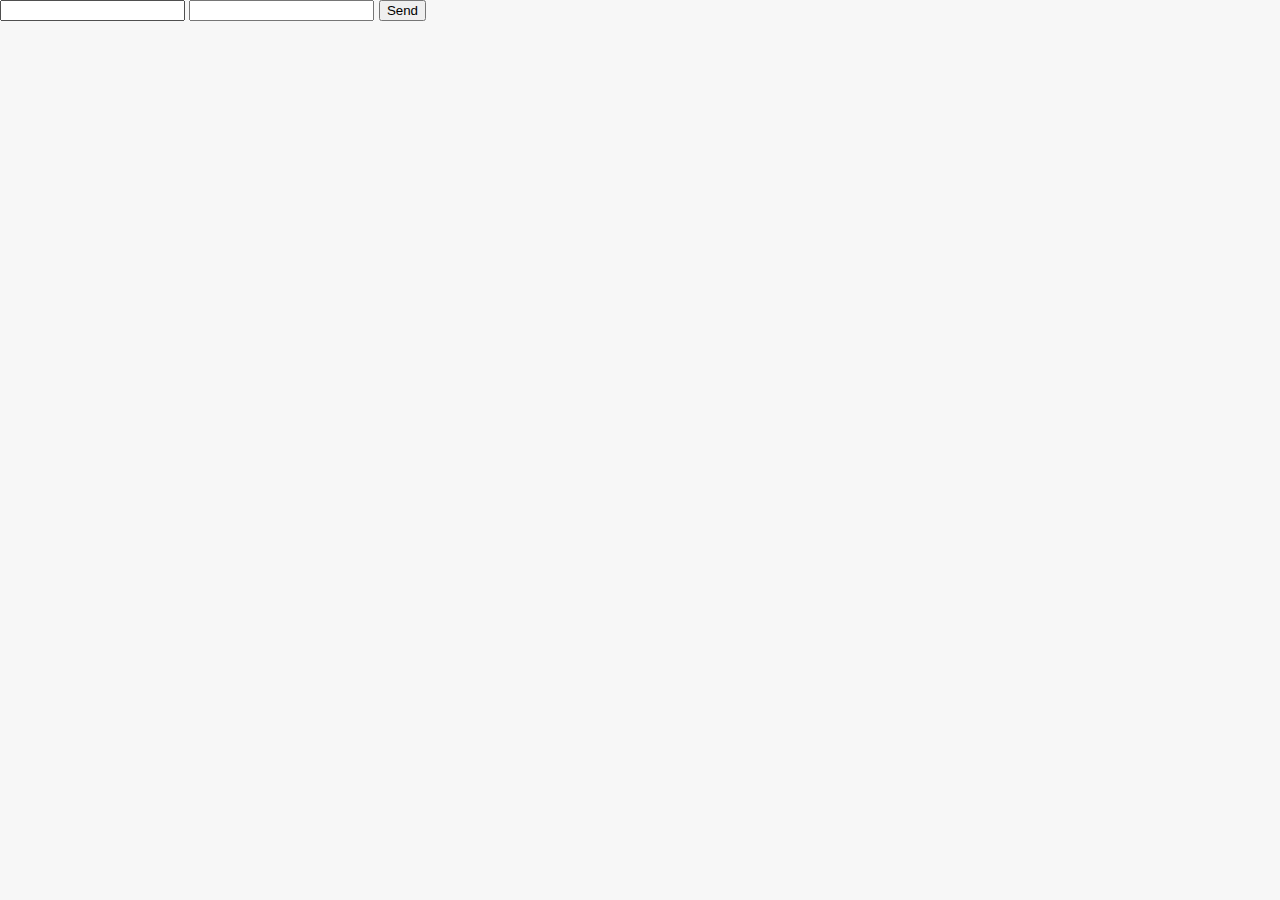
<file: Portfolio Website/Website/index.html>
<!DOCTYPE html>
<html lang="en">
     <head>
        <meta charset="UTF-8">
        <meta name="viewport" content="width=device-width, initial-scale=1.0">
        <meta http-equiv="X-UA-Compatible" content="ie=edge">

        <title>Yazan Jaloudi</title>
          
        <link rel="stylesheet" href="/css/main.css">

        <script src="https://ajax.googleapis.com/ajax/libs/jquery/3.1.0/jquery.min.js"></script>
        <script src="js/scripts.js"></script>
     </head>
     <body>
         
        <form action="https://formkeep.com/p/18d65db16ece5aaee2f99bd1b8eb975f" method="POST" id="contact-form">
            <input type="text" name="name">
            <input type="email" name="_replyto">
            <input type="submit" value="Send">
            <input type="hidden" name="_next" value="//site.io/thanks.html" />
        </form>

     </body>
</html>
</file>
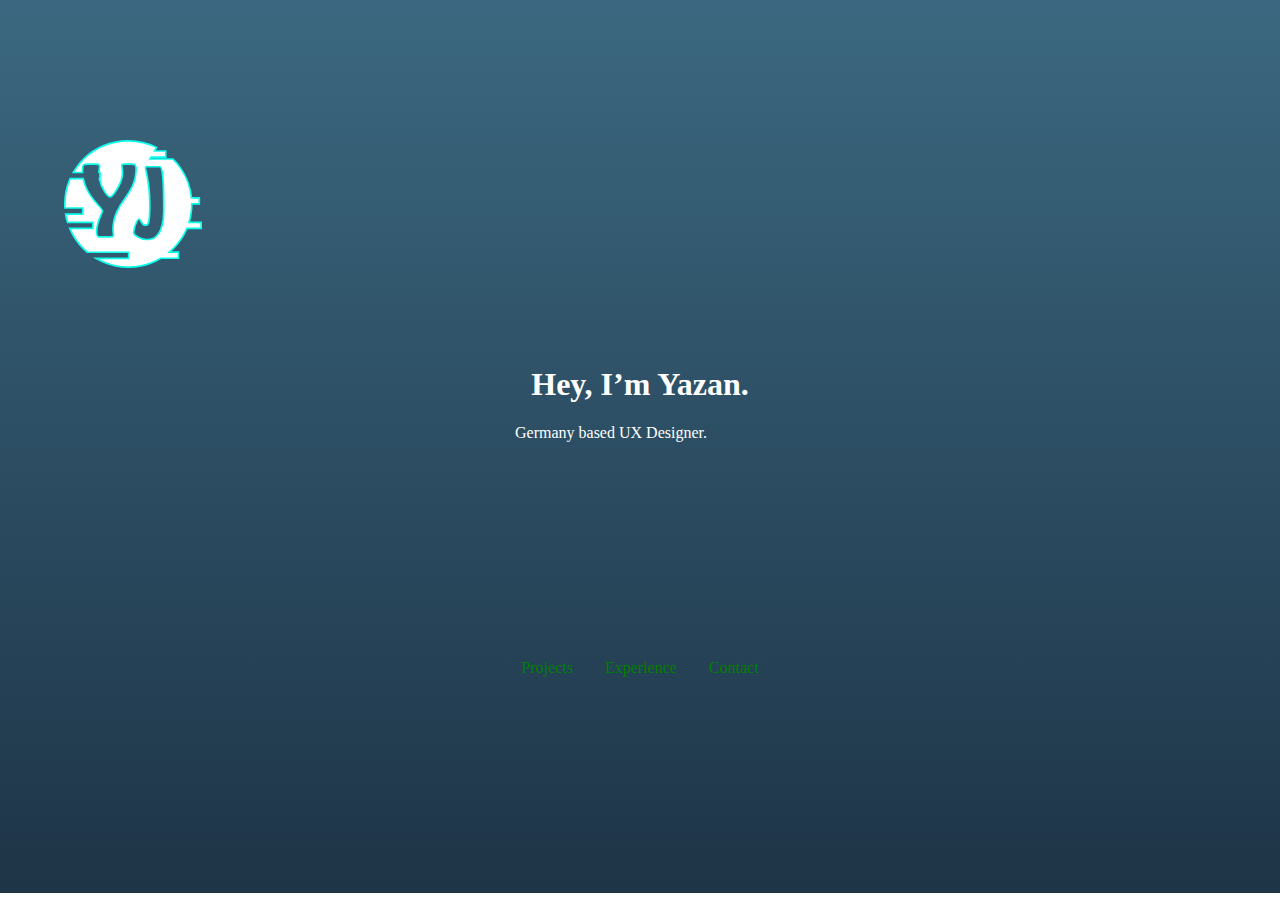
<file: Portfolio/Website/index.html>
<!DOCTYPE html>
<html lang="en">
<head>
    <meta charset="UTF-8">
    <meta name="viewport" content="width=device-width, initial-scale=1.0">
    <title>Document</title>
    <link rel="stylesheet" href="style/main.css">
</head>
<body>
    
    <div class="side-nav">
        <ul>
            <li><img src="images/git.svg" alt="github"></li>
            <li><img src="images/vimeo.svg" alt="vimeo"></li>
            <li><img src="images/linkedin.svg" alt="linked"></li>

        </ul>

    </div>

    <div class="hero">
        <div class="logo-container">
                <img src="images/logo.svg" alt="logo">
        </div>
        <div class="content">
            <h1>Hey, I’m Yazan.</h1>
            <div class="sub">Germany based UX Designer.</div>
        </div>

        <div class="nav-container">
            <ul>
                <li><a href="#">Projects</a></li>
                <li><a href="#">Experience</a></li>
                <li><a href="#">Contact</a></li>
            </ul>
        </div>
        <div class="hero-design">
          <svg xmlns:xlink="http://www.w3.org/1999/xlink" class="hero-design" width="429" height="851" viewBox="0 0 429 851">
            <defs>
              <linearGradient id="linear-gradient" x1="0.5" x2="0.5" y2="1" gradientUnits="objectBoundingBox">
                <stop offset="0" stop-color="#376286"/>
                <stop offset="1" stop-color="#325879"/>
              </linearGradient>
              <linearGradient id="linear-gradient-2" x1="0.5" x2="0.5" y2="1" gradientUnits="objectBoundingBox">
                <stop offset="0" stop-color="#315676"/>
                <stop offset="1" stop-color="#2b4b67"/>
              </linearGradient>
              <linearGradient id="linear-gradient-3" x1="0.5" x2="0.5" y2="1" gradientUnits="objectBoundingBox">
                <stop offset="0" stop-color="#2a4a65"/>
                <stop offset="1" stop-color="#243f56"/>
              </linearGradient>
            </defs>
            <g id="Group_6472" data-name="Group 6472" transform="translate(-1087.423 -114.584)">
              <g id="Hero-image">
                <circle class="circle-anim" id="Ellipse_1373" data-name="Ellipse 1373" cx="116.5" cy="116.5" r="116.5" transform="translate(1283.423 114.584)" fill="url(#linear-gradient)"/>
                <circle class="circle-anim" id="Ellipse_1374" data-name="Ellipse 1374" cx="116.5" cy="116.5" r="116.5" transform="translate(1283.423 361.584)" fill="url(#linear-gradient-2)"/>
                <circle class="circle-anim" id="Ellipse_1377" data-name="Ellipse 1377" cx="116.5" cy="116.5" r="116.5" transform="translate(1283.423 608.584)" fill="url(#linear-gradient-3)"/>
                <path id="Path_130" data-name="Path 130" d="M116.5,0c64.341,0,88.277,45.515,118.827,82.972s9.813,55.773-15.254,85.587S163.083,233,116.5,233a116.5,116.5,0,0,1,0-233Z" transform="translate(1087.423 238.584)" fill="#f7f7f7"/>
                <path id="Path_136" data-name="Path 136" d="M116.5,0c64.341,0,88.277,45.515,118.827,82.972s9.813,55.773-15.254,85.587S163.083,233,116.5,233a116.5,116.5,0,0,1,0-233Z" transform="translate(1087.423 485.584)" fill="#f7f7f7"/>
                <path id="Path_137" data-name="Path 137" d="M116.5,0c64.341,0,88.277,45.515,118.827,82.972s9.813,55.773-15.254,85.587S163.083,233,116.5,233a116.5,116.5,0,0,1,0-233Z" transform="translate(1087.423 732.584)" fill="#f7f7f7"/>
              </g>
            </g>
          </svg>
        </div>  
    </div>
</body>
</html>
</file>
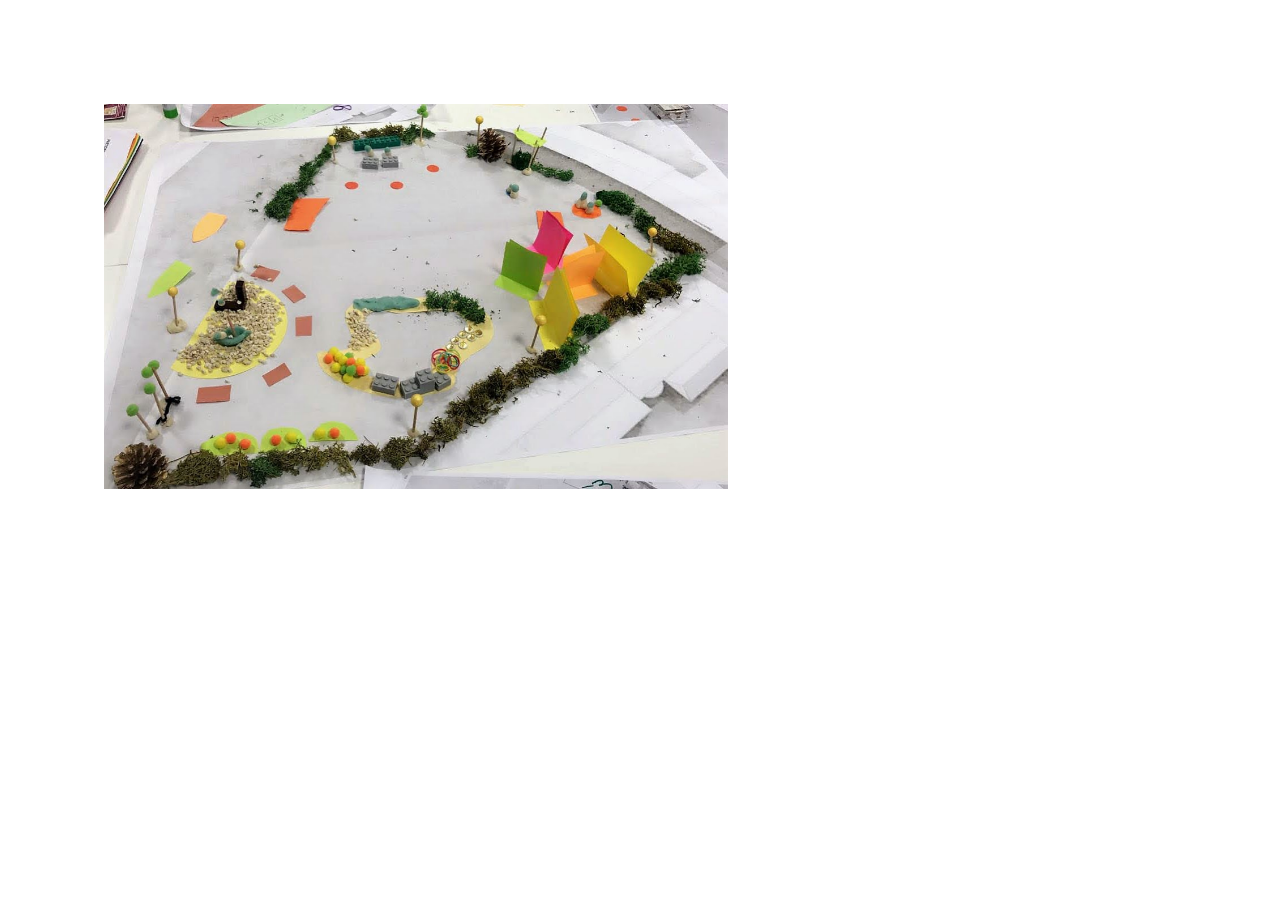
<file: pics/Untitled document/Untitleddocument.html>
<html><head><meta content="text/html; charset=UTF-8" http-equiv="content-type"><style type="text/css">ol{margin:0;padding:0}table td,table th{padding:0}.c2{color:#000000;font-weight:400;text-decoration:none;vertical-align:baseline;font-size:11pt;font-family:"Arial";font-style:normal}.c0{padding-top:0pt;padding-bottom:0pt;line-height:1.15;orphans:2;widows:2;text-align:left}.c1{background-color:#ffffff;max-width:468pt;padding:72pt 72pt 72pt 72pt}.title{padding-top:0pt;color:#000000;font-size:26pt;padding-bottom:3pt;font-family:"Arial";line-height:1.15;page-break-after:avoid;orphans:2;widows:2;text-align:left}.subtitle{padding-top:0pt;color:#666666;font-size:15pt;padding-bottom:16pt;font-family:"Arial";line-height:1.15;page-break-after:avoid;orphans:2;widows:2;text-align:left}li{color:#000000;font-size:11pt;font-family:"Arial"}p{margin:0;color:#000000;font-size:11pt;font-family:"Arial"}h1{padding-top:20pt;color:#000000;font-size:20pt;padding-bottom:6pt;font-family:"Arial";line-height:1.15;page-break-after:avoid;orphans:2;widows:2;text-align:left}h2{padding-top:18pt;color:#000000;font-size:16pt;padding-bottom:6pt;font-family:"Arial";line-height:1.15;page-break-after:avoid;orphans:2;widows:2;text-align:left}h3{padding-top:16pt;color:#434343;font-size:14pt;padding-bottom:4pt;font-family:"Arial";line-height:1.15;page-break-after:avoid;orphans:2;widows:2;text-align:left}h4{padding-top:14pt;color:#666666;font-size:12pt;padding-bottom:4pt;font-family:"Arial";line-height:1.15;page-break-after:avoid;orphans:2;widows:2;text-align:left}h5{padding-top:12pt;color:#666666;font-size:11pt;padding-bottom:4pt;font-family:"Arial";line-height:1.15;page-break-after:avoid;orphans:2;widows:2;text-align:left}h6{padding-top:12pt;color:#666666;font-size:11pt;padding-bottom:4pt;font-family:"Arial";line-height:1.15;page-break-after:avoid;font-style:italic;orphans:2;widows:2;text-align:left}</style></head><body class="c1"><p class="c0"><span style="overflow: hidden; display: inline-block; margin: 0.00px 0.00px; border: 0.00px solid #000000; transform: rotate(0.00rad) translateZ(0px); -webkit-transform: rotate(0.00rad) translateZ(0px); width: 624.00px; height: 385.33px;"><img alt="" src="images/image1.jpg" style="width: 624.00px; height: 385.33px; margin-left: 0.00px; margin-top: 0.00px; transform: rotate(0.00rad) translateZ(0px); -webkit-transform: rotate(0.00rad) translateZ(0px);" title=""></span></p></body></html>
</file>
<file: css/main.css>
body {
  height: 100vh;
  margin: 0;
  font-family: 'Helvetica Neue','arial';
  background: #F7F7F7;
}

@media only screen and (min-width: 1050px) {
  .hero {
    height: 100vh;
  }
  .social-header {
    display: -ms-grid;
    display: grid;
    position: absolute;
    right: 7.5%;
    top: 37%;
  }
  .social-header img {
    width: 70%;
    padding: 0.5em;
  }
  .nav-container {
    display: -ms-grid;
    display: grid;
    -ms-grid-columns: 66% auto;
        grid-template-columns: 66% auto;
    background: unset;
  }
  .nav-container header {
    background: red;
  }
  header {
    padding: 2em 2em 2em 6em;
  }
  .hero {
    display: -ms-grid;
    display: grid;
    -ms-grid-columns: 60% auto;
        grid-template-columns: 60% auto;
    background: unset;
    padding: 0;
  }
  .hero .content {
    padding: 2em 8em 6em 8em;
    text-align: left;
    border-radius: 0px 0px 10px 0px;
  }
  .hero .content h1 {
    font-size: 3em;
  }
  .hero .content h4 {
    margin-top: 0em;
    font-weight: normal;
    font-size: 1.8em;
    letter-spacing: 0.15em;
  }
  .hero nav {
    margin-top: 9em;
  }
  .hero-design {
    display: unset;
    margin-left: -36%;
    margin-top: 0%;
    width: 70%;
  }
  .logo img {
    width: 4em;
    height: 4em;
  }
}

@media only screen and (max-width: 490px) {
  .div-only-mobile {
    visibility: visible;
    background-color: #901111;
    color: white;
    font-size: 1em;
    width: 100vw;
  }
  .logo {
    padding: 0px;
  }
  h1 {
    font-size: 12em;
  }
  h4 {
    font-size: 1em;
  }
  .hero nav {
    margin-top: 0em;
  }
  .hero nav ul {
    display: -webkit-box;
    display: -ms-flexbox;
    display: flex;
    -webkit-box-pack: center;
        -ms-flex-pack: center;
            justify-content: center;
  }
  .hero nav ul a {
    display: block;
    padding: 0.2em 1em;
    color: white;
    font-size: 0.7em;
  }
  .hero nav ul li {
    border: 2px solid #901111;
    padding-top: 1%;
    padding-bottom: 1%;
  }
  .sideContent img {
    display: none;
  }
  .navigation {
    -webkit-box-align: left;
        -ms-flex-align: left;
            align-items: left;
    text-align: center;
    display: none !important;
  }
  .navbar {
    display: -webkit-box;
    display: -ms-flexbox;
    display: flex;
    -webkit-box-orient: vertical !important;
    -webkit-box-direction: normal !important;
        -ms-flex-direction: column !important;
            flex-direction: column !important;
    -webkit-box-pack: center;
        -ms-flex-pack: center;
            justify-content: center;
    width: 100%;
  }
  .header {
    margin-top: 3em;
  }
  .hero {
    height: 90vh;
    width: 100vw;
    padding: 0 !important;
  }
  .logo {
    padding: 0 !important;
  }
  .window {
    margin: 2em 2em !important;
  }
  .project {
    display: block !important;
  }
  .mainText {
    position: relative;
    padding: 5em 2em 2em 1em !important;
    font-size: 0.8em;
  }
  .recent {
    margin-top: 0em !important;
    padding-top: 0em !important;
  }
  .project .information {
    padding: 3em !important;
  }
  .information {
    text-align: center;
  }
  .about {
    display: block !important;
    margin: 0em 3em 0em 3em !important;
  }
  .rightside img {
    width: 6em;
    margin-left: auto;
    margin-right: auto;
  }
  .aboutsection {
    display: -webkit-box;
    display: -ms-flexbox;
    display: flex;
    -webkit-box-align: center;
        -ms-flex-align: center;
            align-items: center;
    -webkit-box-pack: center;
        -ms-flex-pack: center;
            justify-content: center;
    -webkit-box-orient: vertical;
    -webkit-box-direction: normal;
        -ms-flex-direction: column;
            flex-direction: column;
    height: auto !important;
    margin-top: 5em;
    margin-bottom: 5em;
  }
  .wrapper {
    display: none !important;
  }
  .contact {
    padding-top: 0 !important;
    height: auto !important;
  }
}

@media only screen and (max-width: 1050px) {
  .logo {
    padding: 0px;
  }
  h1 {
    margin-top: 1.5em;
  }
  .content {
    display: -webkit-box;
    display: -ms-flexbox;
    display: flex;
    -webkit-box-orient: vertical;
    -webkit-box-direction: normal;
        -ms-flex-direction: column;
            flex-direction: column;
    -webkit-box-align: center;
        -ms-flex-align: center;
            align-items: center;
    -webkit-box-pack: center;
        -ms-flex-pack: center;
            justify-content: center;
  }
  .mainText {
    position: static;
  }
  .design2, .design {
    display: none !important;
  }
  .project {
    display: block;
  }
  .window {
    margin: 1em 6em;
  }
  .rightside {
    display: -webkit-box;
    display: -ms-flexbox;
    display: flex;
    -webkit-box-align: center;
        -ms-flex-align: center;
            align-items: center;
  }
  .abouttext {
    font-size: 1em !important;
  }
  .wrapper {
    margin: 3em 15em 8em 15em;
  }
}

html {
  scroll-behavior: smooth;
}

ul {
  list-style-type: none;
  margin: 0;
  padding: 0;
}

a {
  text-decoration: none;
}

img {
  width: 100%;
}

.nav-container {
  background: #0B2027;
}

.nav-container a {
  color: white;
}

.sideContent {
  padding: 5em 2em 2em 1em;
}

.navigation {
  float: right;
  display: -webkit-box;
  display: -ms-flexbox;
  display: flex;
  display: flex;
  -webkit-box-pack: center;
      -ms-flex-pack: center;
          justify-content: center;
  -webkit-box-align: center;
      -ms-flex-align: center;
          align-items: center;
}

.navigation a {
  padding-left: 2em;
  padding-top: 2em;
  font-weight: bold;
  color: #182A3A;
}

.navigation a {
  display: inline-block;
  position: relative;
  text-decoration: none;
  color: inherit;
  margin: 0 var(--spacing, 0px);
  -webkit-transition: margin .25s;
  transition: margin .25s;
}

.navigation a:hover {
  --spacing: 4px;
  --stroke: var(--line-active);
  --stroke-delay: .1s;
  --offset: 180px;
}

.navigation a::after {
  content: "";
  background: #901111;
  color: white;
  mix-blend-mode: hard-light;
  width: calc(100%);
  height: 0;
  position: absolute;
  bottom: -4px;
  left: +15px;
  -webkit-transition: all 0.3s cubic-bezier(0.445, 0.05, 0.55, 0.95);
  transition: all 0.3s cubic-bezier(0.445, 0.05, 0.55, 0.95);
}

.navigation a:hover::after {
  height: calc(50%);
}

.navigation a:active {
  color: white;
}

.div-only-mobile {
  visibility: hidden;
  text-align: center;
  width: 100vw;
}

.logo {
  padding: 0em 3em 3em 0em;
}

.logo img {
  width: 5em;
  height: 5em;
}

.button1 {
  margin: 0.2em;
}

.button2 {
  margin: 0.2em;
}

.button3 {
  margin: 0.2em;
}

.mainText {
  position: absolute;
  top: 35%;
}

.hero {
  color: #182A3A;
  display: -ms-grid;
  display: grid;
  text-align: center;
  padding: 4em;
}

.hero .header {
  font-family: 'Georgia';
}

.hero nav {
  margin-top: 4em;
}

.hero nav ul {
  display: -webkit-box;
  display: -ms-flexbox;
  display: flex;
  -webkit-box-pack: center;
      -ms-flex-pack: center;
          justify-content: center;
}

.hero nav ul a {
  display: block;
  padding: 0.2em 1.5em;
  color: white;
}

.hero nav ul li {
  border: 2.5px solid #0AFFED;
  padding-top: 1.5%;
  padding-bottom: 1.5%;
}

.hero-design, .social-header {
  display: none;
}

h1 {
  margin-bottom: 0;
  margin-top: 2em;
  padding: 0;
  font-size: 3em;
}

h4 {
  font-weight: normal;
  font-size: 1em;
}

.based {
  margin-top: 0;
  padding-top: 0;
}

.who {
  color: #0AFFED;
  font-weight: bold;
}

.button1 {
  border-top-left-radius: 50px;
  border-bottom-left-radius: 50px;
}

.button3 {
  border-top-right-radius: 50px;
  border-bottom-right-radius: 50px;
}

.txt-rotate, .ux {
  color: #901111;
  font-weight: bold;
}

.about {
  margin: 0em 18em 0em 18em;
  display: -ms-grid;
  display: grid;
  -ms-grid-columns: 65% auto;
      grid-template-columns: 65% auto;
}

.leftside {
  display: -ms-grid;
  display: grid;
  -ms-grid-rows: 55% auto;
      grid-template-rows: 55% auto;
  padding-right: 20px;
  padding-top: 50px;
}

.leftside .abouttext {
  font-size: 1.5em;
  text-align: center;
}

.animate {
  -webkit-animation-name: stretch;
          animation-name: stretch;
  -webkit-animation-duration: 1.5s;
          animation-duration: 1.5s;
  -webkit-animation-timing-function: ease-out;
          animation-timing-function: ease-out;
  -webkit-animation-delay: 0;
          animation-delay: 0;
  -webkit-animation-play-state: running;
          animation-play-state: running;
}

@-webkit-keyframes stretch {
  0% {
    -webkit-transform: scale(1.5);
            transform: scale(1.5);
    border-radius: 90%;
  }
  100% {
    -webkit-transform: scale(0.1);
            transform: scale(0.1);
    border-radius: 90%;
  }
}

@keyframes stretch {
  0% {
    -webkit-transform: scale(1.5);
            transform: scale(1.5);
    border-radius: 90%;
  }
  100% {
    -webkit-transform: scale(0.1);
            transform: scale(0.1);
    border-radius: 90%;
  }
}

.window {
  margin: 4em 18em;
  border-radius: 17px;
  color: #FBF8F4;
  font-family: 'poppins';
}

.project {
  display: -ms-grid;
  display: grid;
  -ms-grid-columns: 65% auto;
      grid-template-columns: 65% auto;
  border: 4px solid #901111;
  border-left: 0;
}

.project .information {
  display: -ms-grid;
  display: grid;
  -ms-flex-line-pack: center;
      align-content: center;
  padding: 4em 4em 4em 4.5em;
  background: #901111;
  border-radius: 15px;
}

.project .information h2 {
  font-family: 'Georgia', Courier, monospace;
  margin: 0;
  font-size: 2.2em;
}

.project .information h5 {
  opacity: 70%;
  margin: 0;
  padding: 0;
  font-size: 0.9em;
}

.project .information p {
  opacity: 90%;
  margin-top: 3em;
  margin-bottom: 3em;
}

.project .information .roles {
  margin-top: 3em;
  margin-bottom: 3em;
}

.project .information ul {
  display: block;
  list-style-type: disc;
  margin-top: 1em;
  margin-bottom: 1 em;
  margin-left: 0;
  margin-right: 0;
  padding-left: 40px;
}

.project .design {
  display: -ms-grid;
  display: grid;
  -ms-flex-line-pack: center;
      align-content: center;
  -webkit-box-pack: end;
      -ms-flex-pack: end;
          justify-content: end;
  background: white;
  background: url("http://i.stack.imgur.com/GySvQ.png");
  border-radius: 12px;
}

.project .design img {
  width: 15em;
  padding-top: 2em;
  padding-bottom: 2em;
  padding-right: 4.5em;
}

.project .design2 {
  display: -ms-grid;
  display: grid;
  background: white;
  background: url("http://i.stack.imgur.com/GySvQ.png");
  border-radius: 12px;
  overflow: hidden;
}

.project .design2 img {
  width: 45em;
  margin-left: -10%;
  margin-right: auto;
}

.recent {
  color: #182A3A;
  font-weight: bold;
  display: -ms-grid;
  display: grid;
  -webkit-box-pack: center;
      -ms-flex-pack: center;
          justify-content: center;
  margin-top: 4em;
  padding-top: 3em;
  font-size: 1.5em;
}

.recent hr {
  width: 40%;
  color: red;
  border: 0.01em solid #182A3A;
  border-radius: 3em;
  margin-top: 0.3em;
}

* {
  -webkit-box-sizing: border-box;
          box-sizing: border-box;
}

*::before, *::after {
  -webkit-box-sizing: border-box;
          box-sizing: border-box;
}

button {
  position: relative;
  display: inline-block;
  cursor: pointer;
  outline: none;
  border: 0;
  vertical-align: middle;
  text-decoration: none;
  background: transparent;
  padding: 0;
  font-size: inherit;
  font-family: inherit;
}

button.learn-more {
  width: 12rem;
  height: auto;
}

button.learn-more .circle {
  -webkit-transition: all 0.45s cubic-bezier(0.65, 0, 0.076, 1);
  transition: all 0.45s cubic-bezier(0.65, 0, 0.076, 1);
  position: relative;
  display: block;
  margin: 0;
  width: 3rem;
  height: 3rem;
  background: #182A3A;
  border-radius: 1.625rem;
}

button.learn-more .circle .svg {
  position: absolute;
  width: 50px;
  height: 50px;
  left: -1px;
  top: 1px;
  -webkit-transition-duration: 300ms;
          transition-duration: 300ms;
}

button.learn-more .button-text {
  -webkit-transition: all 0.45s cubic-bezier(0.65, 0, 0.076, 1);
  transition: all 0.45s cubic-bezier(0.65, 0, 0.076, 1);
  position: absolute;
  top: 0;
  left: 57px;
  right: 0;
  bottom: 0;
  padding: 0.75rem 0 0.75rem 0;
  margin: 0 0 0 1;
  color: #182A3A;
  font-weight: 700;
  line-height: 1.6;
  text-align: left;
  text-transform: uppercase;
}

button:hover .circle {
  width: 100%;
}

button:hover .circle .svg {
  -webkit-transform: translate(0.5rem, 0);
          transform: translate(0.5rem, 0);
  -webkit-transition-duration: 300ms;
          transition-duration: 300ms;
}

button:hover .button-text {
  color: #fff;
}

@supports (display: grid) {
  #container {
    grid-area: main;
    -ms-flex-item-align: center;
        -ms-grid-row-align: center;
        align-self: center;
    -ms-grid-column-align: center;
        justify-self: center;
  }
}

button {
  border: 0;
  position: relative;
}

button::before,
button::after {
  -webkit-box-sizing: inherit;
          box-sizing: inherit;
  content: '';
  position: absolute;
  width: 100%;
  height: 100%;
}

.spin {
  height: 200px;
  width: 200px;
}

.spin::before,
.spin::after {
  top: 0;
  left: 0;
}

.spin::before {
  border: 2px solid transparent;
}

.spin:hover::before {
  border-top-color: #901111;
  border-right-color: #901111;
  border-bottom-color: #901111;
  -webkit-transition: border-top-color 0.15s linear, border-right-color 0.15s linear 0.10s, border-bottom-color 0.15s linear 0.20s;
  transition: border-top-color 0.15s linear, border-right-color 0.15s linear 0.10s, border-bottom-color 0.15s linear 0.20s;
}

.spin::after {
  border: 0 solid transparent;
}

.spin:hover::after {
  border-top: 2px solid #901111;
  border-left-width: 2px;
  border-right-width: 2px;
  -webkit-transform: rotate(270deg);
          transform: rotate(270deg);
  transition: transform 0.4s linear 0s, border-left-width 0s linear 0.35s, -webkit-transform 0.4s linear 0s;
}

.circle1 {
  border-radius: 100%;
  -webkit-box-shadow: none;
          box-shadow: none;
  background: white;
  color: white;
}

.circle1::before,
.circle1::after {
  border-radius: 100%;
}

.contact {
  padding-left: 0em;
  padding-right: 0em;
  padding-bottom: 0em;
  padding-top: 2em;
  height: 50vh;
  background-color: #0B2027;
  color: white;
  padding: 5em 10em 10em 18em;
}

.contact .passion {
  font-size: 1em;
}

.contact .uxd {
  font-size: 2em;
  padding-top: 0em;
  margin-top: 0;
}

.contact .email {
  color: white;
  display: block;
  font-size: 1.3em;
  text-decoration: none;
  width: 10em;
  text-align: center;
  border: 4px solid white;
  border-radius: 40px;
  padding: 1em;
}

.contact .number {
  font-size: 0.8em;
}

.contact2 {
  background-image: url("../images/grid.svg");
  height: 90vh;
}

.wrapper {
  max-height: 120px;
  margin: 3em 25em 8em 25em;
  display: -webkit-box;
  display: -ms-flexbox;
  display: flex;
  overflow-x: auto;
  overflow-y: hidden;
}

.wrapper a, .wrapper a:visited, .wrapper a:hover, .wrapper a:active {
  color: inherit;
}

.wrapper .text {
  margin-top: 1em;
  font-size: 12px;
  line-height: 95%;
  border-bottom-left-radius: 10px;
  border-bottom-right-radius: 10px;
  font-weight: bold;
  color: #901111;
}

.wrapper::-webkit-scrollbar {
  display: none;
}

.wrapper .item {
  border: 1px solid #901111;
  border-radius: 10px;
  height: 100px;
  width: 100px;
  min-width: 100px;
  text-align: center;
  margin-right: 20px;
  display: -webkit-box;
  display: -ms-flexbox;
  display: flex;
  -webkit-box-orient: vertical;
  -webkit-box-direction: normal;
      -ms-flex-direction: column;
          flex-direction: column;
  -webkit-box-pack: center;
      -ms-flex-pack: center;
          justify-content: center;
  -webkit-box-align: center;
      -ms-flex-align: center;
          align-items: center;
}

.wrapper .item img {
  width: 3em;
}

.aboutsection {
  height: 100vh;
}
/*# sourceMappingURL=main.css.map */
</file>
<file: Portfolio/Website/style/main.css>
body {
  height: 100vh;
  margin: 0;
  font-family: 'Helvetica Neue';
}

ul {
  list-style-type: none;
  margin: 0;
  padding: 0;
}

a {
  text-decoration: none;
}

img {
  width: 100%;
}

.nav-container {
  margin-top: 4em;
  margin-left: auto;
  margin-right: auto;
  -webkit-box-pack: center;
      -ms-flex-pack: center;
          justify-content: center;
}

.nav-container a {
  color: green;
  display: block;
  padding: 0 1em;
}

.nav-container ul {
  display: -webkit-box;
  display: -ms-flexbox;
  display: flex;
}

.hero {
  background: #3b6880;
  background: -webkit-gradient(linear, left top, left bottom, from(#3b6880), to(#1e3447));
  background: linear-gradient(#3b6880 0%, #1e3447 100%);
  color: white;
  display: -ms-grid;
  display: grid;
  text-align: center;
  padding: 4em;
}

.hero .logo-container {
  padding: 0;
  display: -webkit-box;
  display: -ms-flexbox;
  display: flex;
  width: 12%;
}

.hero-design, .side-nav {
  display: none;
}

.sub {
  display: -webkit-box;
  display: -ms-flexbox;
  display: flex;
  margin: 0 auto;
  width: 250px;
}

@media only screen and (min-width: 1050px) {
  .hero {
    height: 85vh;
  }
}
/*# sourceMappingURL=main.css.map */
</file>
